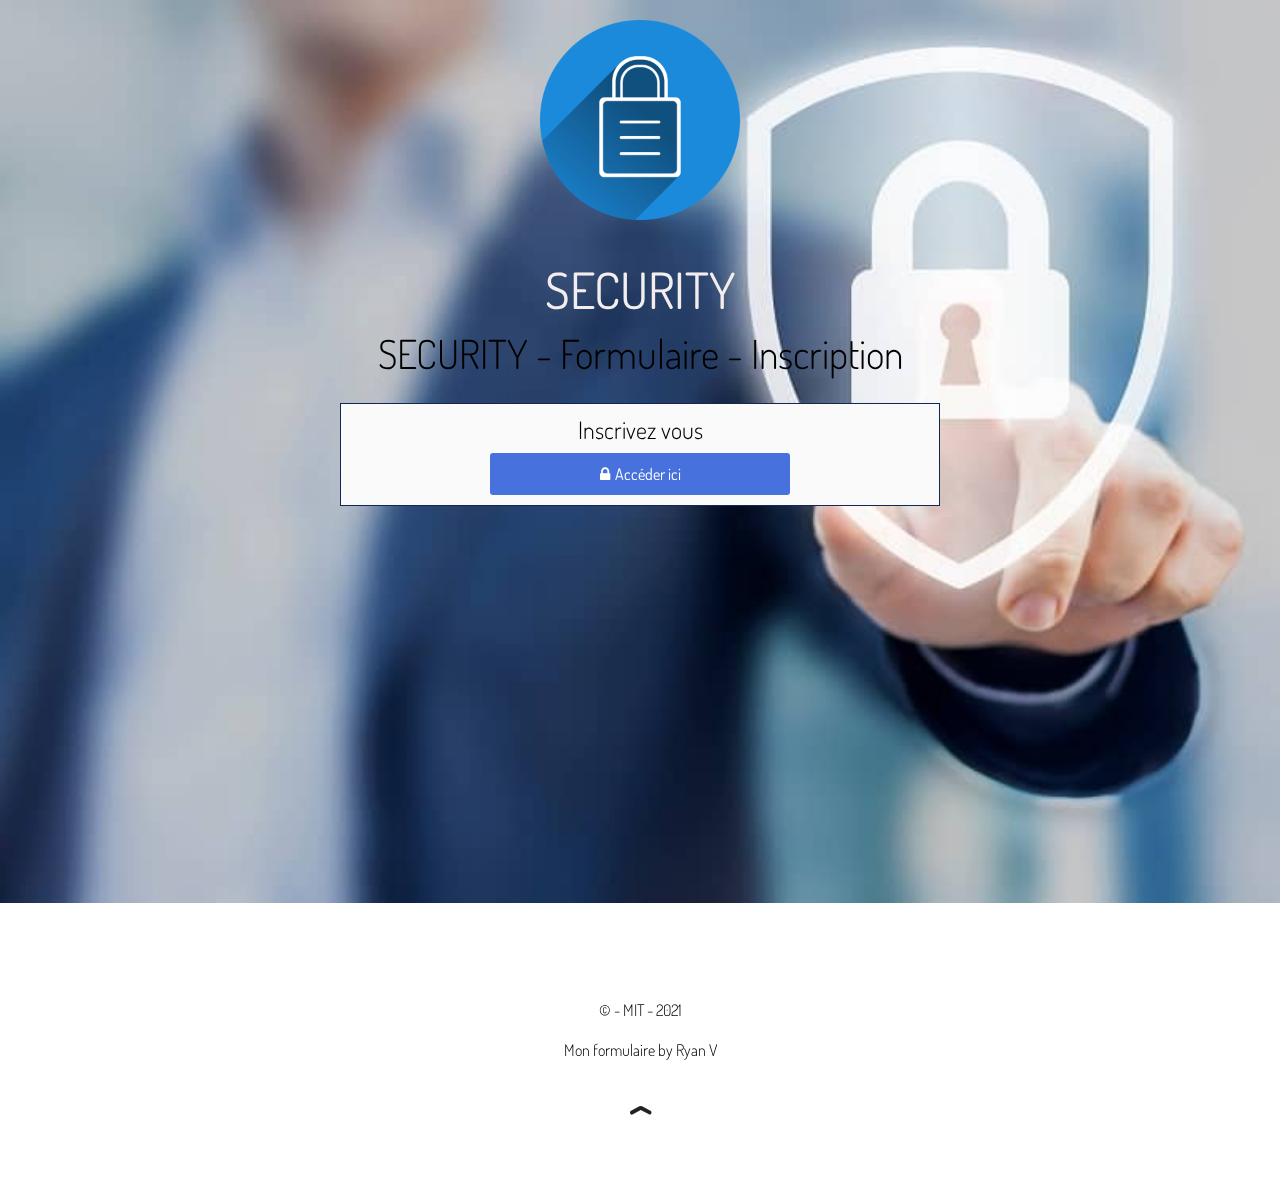
<file: index.html>
<!DOCTYPE html>
<html lang="fr">
<head>
    <meta charset="UTF-8">
    <meta http-equiv="X-UA-Compatible" content="IE=edge">
    <meta name="viewport" content="width=device-width, initial-scale=1.0">
    <title>SECURITY</title>
    <link rel="stylesheet" href="https://maxcdn.bootstrapcdn.com/font-awesome/4.7.0/css/font-awesome.min.css">
    <link rel="stylesheet" href="./css/style.css">
    <link rel="shortcut icon" type="image/png" href="./asset/cadenas.png"/>
</head>
<body>
    <header>
    <img
    src="asset/cadenas.png"
    >
    <br>
    </br>
        <h1>
            <strong>SECURITY</strong> 
             <p>SECURITY - Formulaire - Inscription</p>
        </h1>
    </header>
    <main>
        <section>
            <h2>Inscrivez vous</h2>
            <a href="#" title="Accéder à votre espace" class="connect">Accéder ici</a>
        </section>
        <p class="warning">Warning</p>
        <div class="form" role="form">
            <form action="" method="get">
                <label for="nom">Votre nom</label>
                <input type="text" name="nom" id="nom" placeholder="Votre nom" aria-required="true" autofocus>
                <label for="prenom">Votre prenom</label>
                <input type="text" name="prenom" id="prenom" placeholder="Votre prenom" aria-required="true">
                <label for="user">User</label>
                <input type="user" name="user" id="user" placeholder="Votre User" aria-required="true">
                <label for="mdp">Votre mot de passe</label>
                <input type="password" name="mdp" id="mdp" placeholder="Votre mot de passe" aria-required="true">
                <input type="submit" value="Envoyer votre inscription">

            </form>

        </div>
    </main>
    <script src="./src/log.js"></script>

    <br>
   </br>

    <footer>
    
        <br>
    
        <p>&copy; - MIT - 2021</p>
        <br><p>Mon formulaire by Ryan V</p></br>
        <a href="#" title="Vers le haut" class="fleche"> ^ </a>

    </footer>
</body>
</html>
</file>
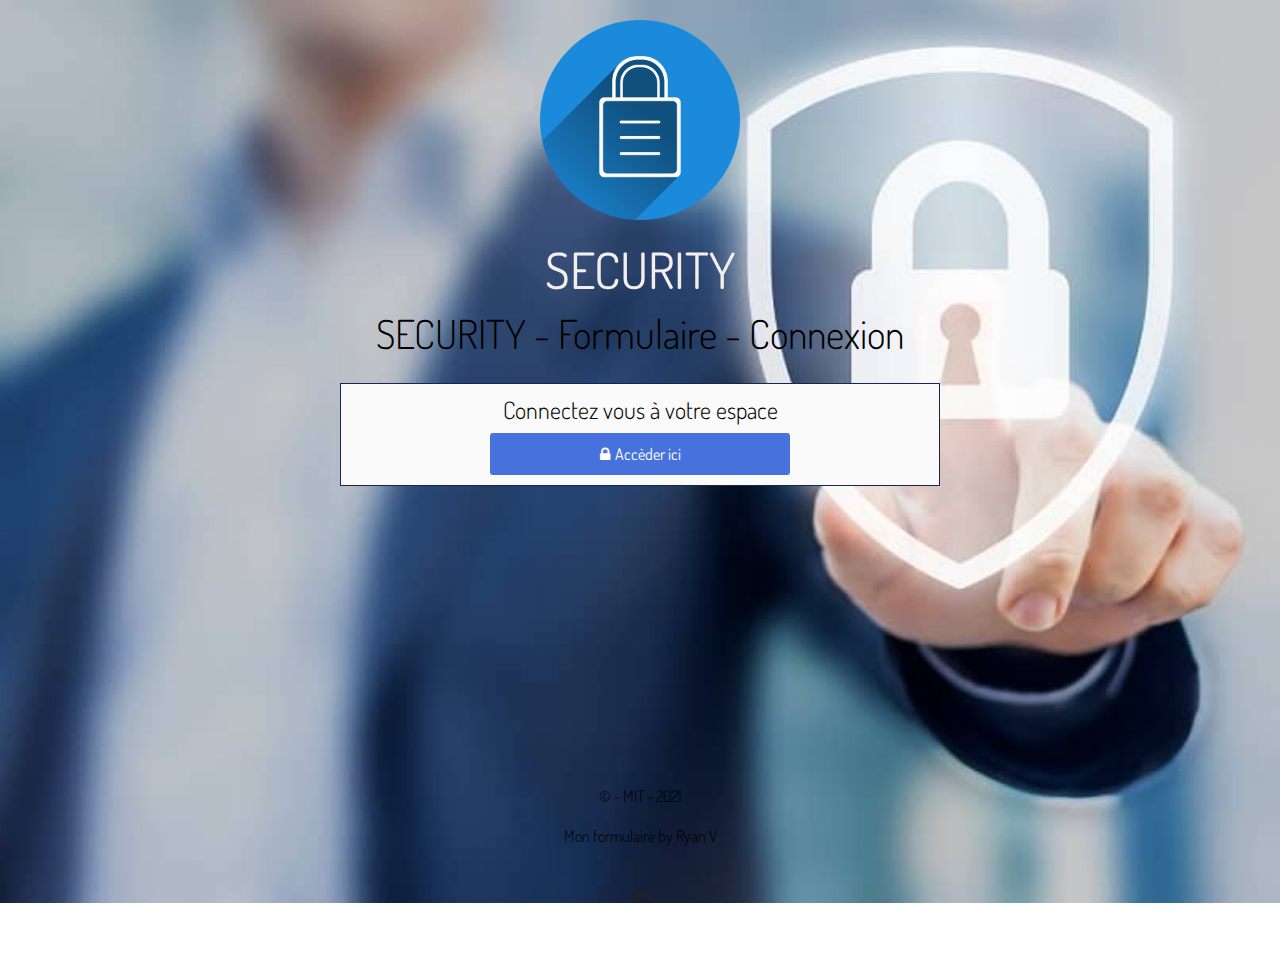
<file: connexion.html>
<!DOCTYPE html>
<html lang="fr">
<head>
    <meta charset="UTF-8">
    <meta http-equiv="X-UA-Compatible" content="IE=edge">
    <meta name="viewport" content="width=device-width, initial-scale=1.0">
    <title>SECURITY</title>
    <link rel="stylesheet" href="https://maxcdn.bootstrapcdn.com/font-awesome/4.7.0/css/font-awesome.min.css">
    <link rel="stylesheet" href="./css/style.css">
    <link rel="shortcut icon" type="image/png" href="./asset/cadenas.png"/>
</head>
<body>
    <header>
        <img
    src="asset/cadenas.png"
    >
    <br>
    <h1>
        <strong>SECURITY</strong> 
         <p>SECURITY - Formulaire - Connexion</p>
    </h1>
    </header>
    <main>
        <section>
            <h2>Connectez vous à votre espace</h2>
            <a href="#" title="Accéder à votre espace" class="connect">Accèder ici</a>
        </section>
        <p class="warning">Warning</p>
        <div class="form" role="form">
            <form action="" method="get">
              
                <label for="User">Votre User</label>
                <input type="user" name="user" id="user" placeholder="Votre User" aria-required="true">
                <label for="mdp">Votre mot de passe</label>
                <input type="password" name="mdp" id="mdp" placeholder="Votre mot de passe" aria-required="true">
                <input type="submit" value="Connexion">

            </form>

        </div>
    </main>
    <script src="./src/connect.js"></script>

    <br>
   </br>

    <footer>
    
        <p>&copy; - MIT - 2021</p>
        <br><p>Mon formulaire by Ryan V</p></br>
        <a href="#" title="Vers le haut" class="fleche"> ^ </a>

    </footer>
</body>
</html>
</file>
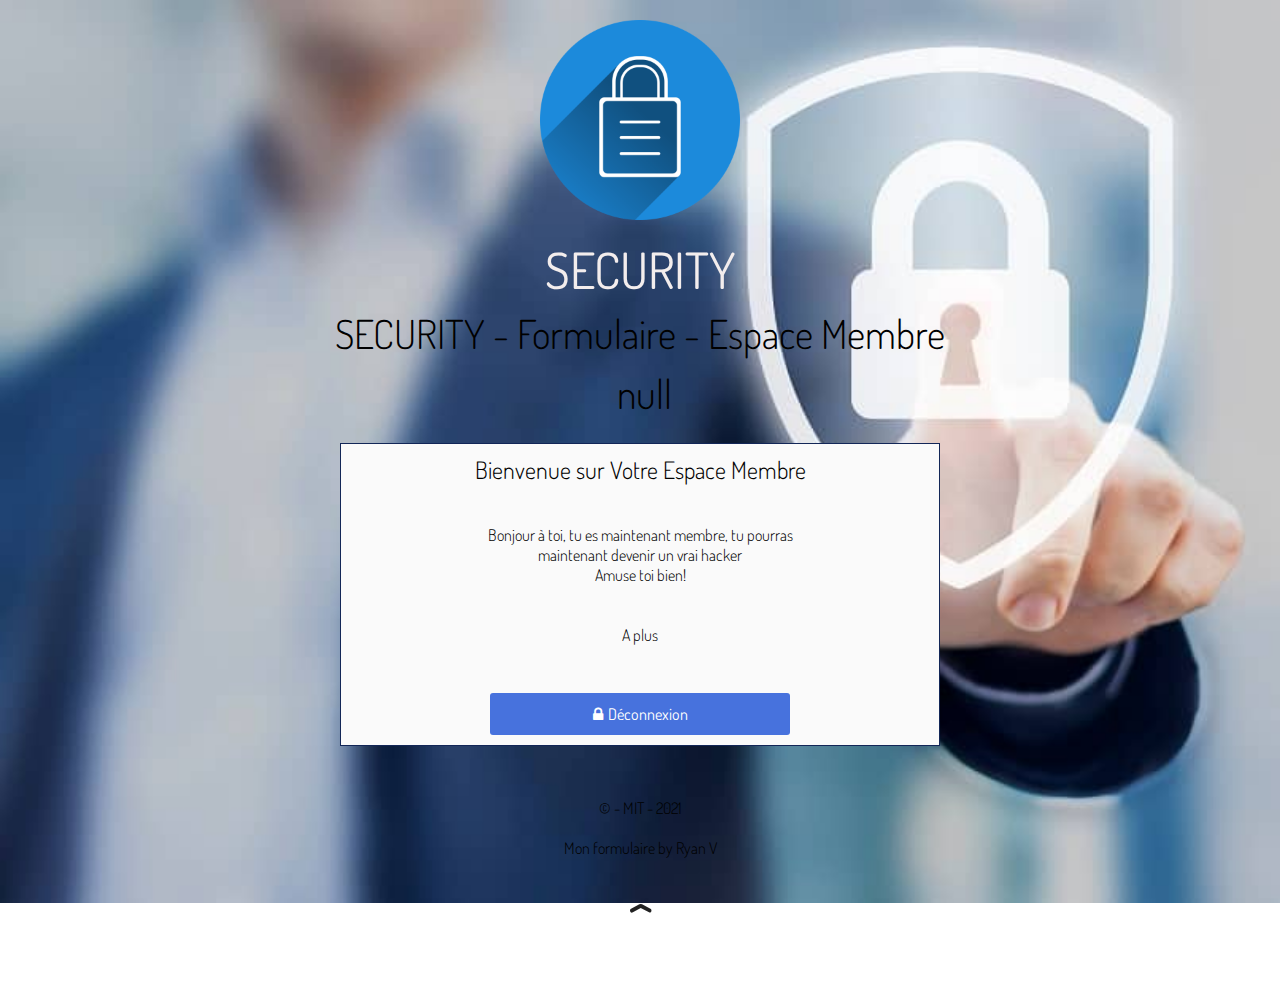
<file: espace_membre.html>
<!DOCTYPE html>
<html lang="fr">
<head>
    <meta charset="UTF-8">
    <meta http-equiv="X-UA-Compatible" content="IE=edge">
    <meta name="viewport" content="width=device-width, initial-scale=1.0">
    <title>SECURITY</title>
    <link rel="stylesheet" href="https://maxcdn.bootstrapcdn.com/font-awesome/4.7.0/css/font-awesome.min.css">
    <link rel="stylesheet" href="./css/style.css">
    <link rel="shortcut icon" type="image/png" href="./asset/cadenas.png"/>
</head>
<body>
    <header>
        <img
    src="asset/cadenas.png"
    >
    <br>
    <h1>
        <strong>SECURITY</strong> 
         <p>SECURITY - Formulaire - Espace Membre</p>
    </h1>
    </header>
    <main>
        <section>
            <h2>Bienvenue sur Votre Espace Membre</h2>
            <br>
        </br>
            <p>Bonjour à toi, tu es maintenant membre, tu pourras 
                <p>maintenant devenir un vrai hacker</p>
                <p>Amuse toi bien! </p>
                <br>
            </br>
            <p>A plus</p>
            </p>

            <br>
        </br>
            <a href="#" title="Accéder à votre espace" class="connect">Déconnexion</a>
        </section>
    </main>
    <script src="./src/logue.js"></script>

    <br>
   </br>

    <footer>
    
        <p>&copy; - MIT - 2021</p>
        <br><p>Mon formulaire by Ryan V</p></br>
        <a href="#" title="Vers le haut" class="fleche"> ^ </a>
</body>
</html>
</file>
<file: css/style.css>
@import url('https://fonts.googleapis.com/css?family=Dosis:300,400,500,600');
/* reset */
html{
    font-size: 62.5%;
    margin: 0;
    scroll-behavior: smooth;
    background: url(../asset/sécurité3.jpeg)no-repeat fixed center center / cover;
}
body{
    font: 1.6rem 'Dosis', sans-serif;
    margin: 0;
}
h1,h2,h3,p,ul,ol{
    margin: 0;
    font-weight: 300;
    padding: 0;
    list-style: none;
    text-align: center;
    
}

a{
    text-decoration: none;
    color: #222;
}
*{
    box-sizing: border-box;
}

/* logo */
img{
    width: 20rem;
    height: 20rem;
    display: block;
    margin: 0 auto 0;
    }
/* theme */
input{
    outline: none;

}
:root{
    --color-form: #ccc;
    --color-button: #448aff;
    --color-warning: #c80000;
}
header{
    margin: 2rem 0;
}
header h1{
    text-align: center;
    line-height: 6rem;
    font-size: 4rem;
}
header h1 > strong{
    text-transform: uppercase;
}
main{
    max-width: 60rem;
    margin: 0 auto;
}
main section, main .form{
    padding: 1rem;
    border: solid .1rem #122657;
    background-color: #fafafa;
}
section a::before{
    content: '\f023';
    font-family: 'FontAwesome';
    vertical-align: - 0.1rem;
    margin-right: .5rem;
}
section{
    margin-bottom: .2rem;
}
section h2{
    text-align: center;
}
[placeholder]{
    transition: all 0.5s ease-in-out;
}
[placeholder]:focus{
    box-shadow: 0 0 1rem rgb(241, 74, 74);
}
.form input, .form label{
    display: block;
    width: 100%;
    margin-bottom: 1rem;

}
.form input{
    border: solid .1rem #ccc;
    line-height: 3.5rem;
    padding: .5rem;
}
.form input[placeholder]{
    font-size: 1.6rem;
}
/* submit */
section a, form input[type="submit"]{
    display: block;
    line-height: 4rem;
    text-align: center;
    border: solid .1rem transparent;
    margin: .8rem auto 0;
    width: 30rem;
    background-color: #4772dd;
    color: #fff;
    border-radius: .3rem;
    font-size: 1.6rem;
}
.form{
    position: relative;
    z-index: -1;
    opacity: 0;
    transition: all 0.6s ease-in-out;
}
.appear{
    z-index: 1;
    opacity: 1;
}
.warning, .success{
    background-color: rgb(200, 0, 0);
    color: #fff;
    text-align: center;
    margin-bottom: 1.0rem;
    display: none;
    line-height: 2.5rem;
    padding: 1rem;
}
.success{
    background-color: rgb(0,200,0);
}
strong{
    font-size: 50px;
    color: #f3eded;
}
/* pied de page */
footer{
    text-align: center;
    padding: 1rem;
  
}
.fleche{
    font-size: 5em;
}
</file>
